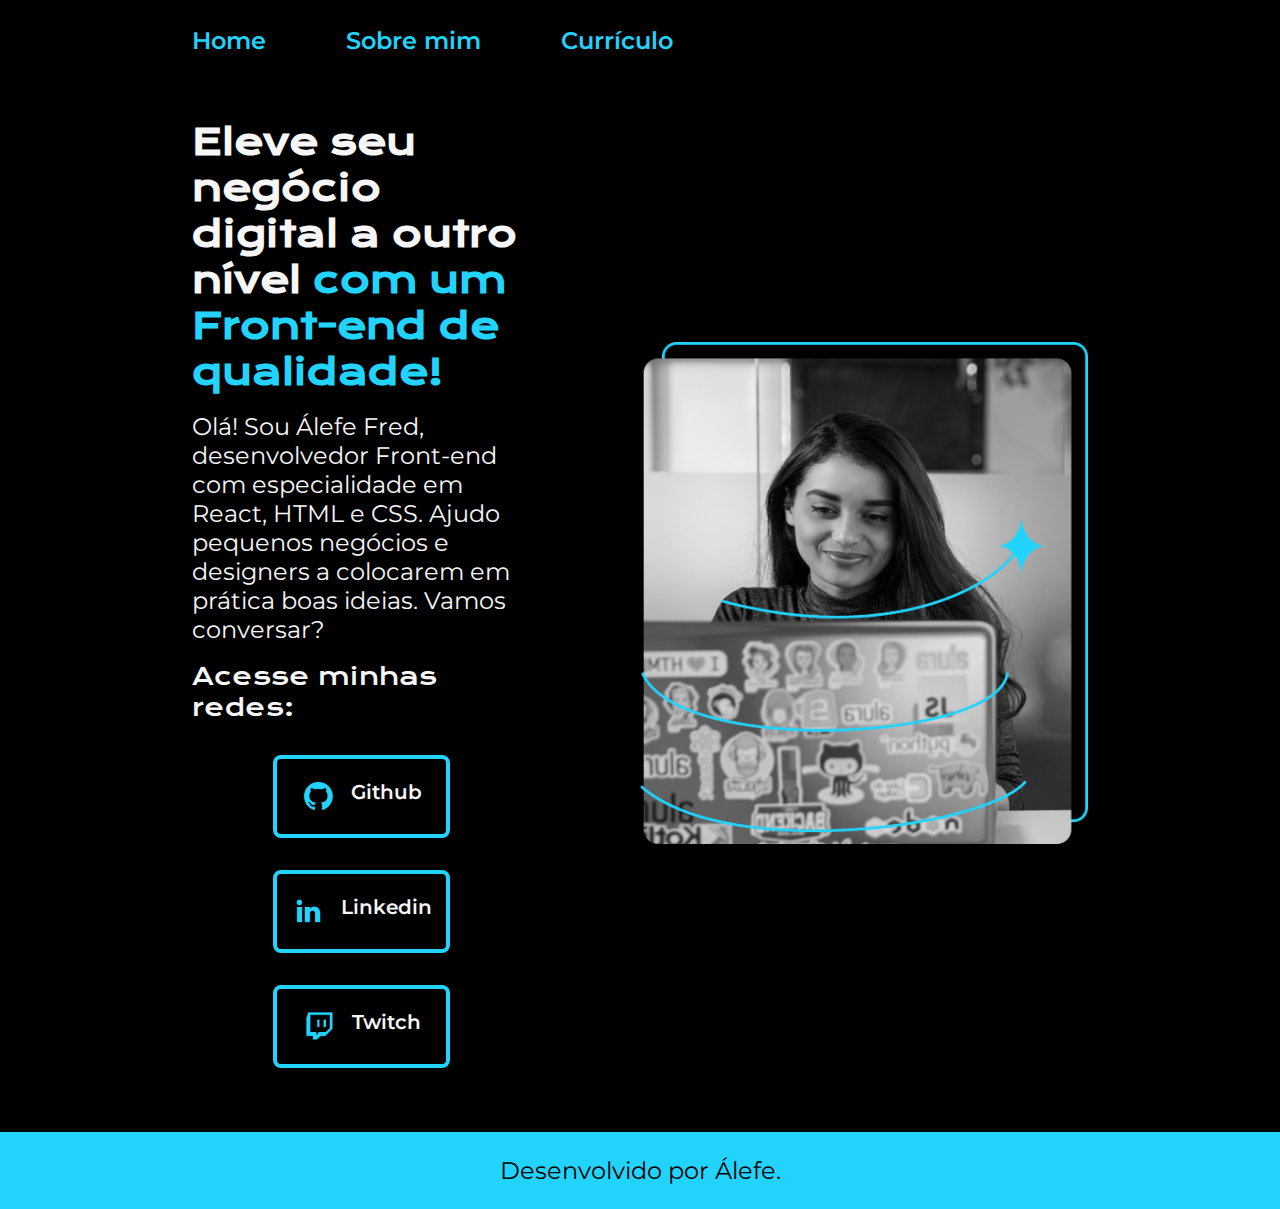
<file: index.html>
<!DOCTYPE html>
<html lang="pt-br">
<head>
    <meta charset="UTF-8">
    <meta http-equiv="X-UA-Compatible" content="IE=edge">
    <meta name="viewport" content="width=device-width, initial-scale=1.0">
    <title>Portfolio</title>
    <link rel="stylesheet" href="./styles/style.css">
</head>
<body>
   <header class="cabecalho">
        <nav class="cabecalho__menu">
            <a class="cabecalho__menu__link" href="index.html">Home</a>
            <a class="cabecalho__menu__link" href="about.html">Sobre mim</a>
            <a class="cabecalho__menu__link" href="curriculo.html">Currículo</a>
        </nav>
   </header>
   <main class="apresentacao">
        <section class="apresentacao__conteudo">
            <h1 class="apresentacao__conteudo__titulo">Eleve seu negócio digital a outro nível <strong class="titulo-destaque">com um Front-end de qualidade!</strong></h1>
            <p class="apresentacao__conteudo__texto">Olá! Sou Álefe Fred, desenvolvedor Front-end com especialidade em React, HTML e CSS. Ajudo pequenos negócios e designers a colocarem em prática boas ideias. Vamos conversar?</p>
            <div class="apresentacao__links">
                <h2 class="apresentacao__links__subtitulo">Acesse minhas redes:</h2>
                <a class="apresentacao__links__navegacao" href="https://github.com/Alefefred">
                <img src="./assets/github.png" alt="Logo do Github">
                    Github
                </a>
                <a class="apresentacao__links__navegacao" href="https://www.linkedin.com/in/alefe-fred/">
                    <img src="./assets/linkedin.png" alt="Logo do Linkedin">
                    Linkedin
                </a>
                <a class="apresentacao__links__navegacao" href="https://twitch.tv/in/guilimadev">
                    <img src="./assets/twitch.png" alt="Logo da Twitch">
                    Twitch
                </a>
            </div>
        </section>
        <img class="apresentacao__imagem" src="./assets/imagem.png" alt="Foto da Joana Santos programando">
   </main>
   <footer class="rodape">
        <p>Desenvolvido por Álefe.</p>
   </footer> 
</body>
</html>
</file>
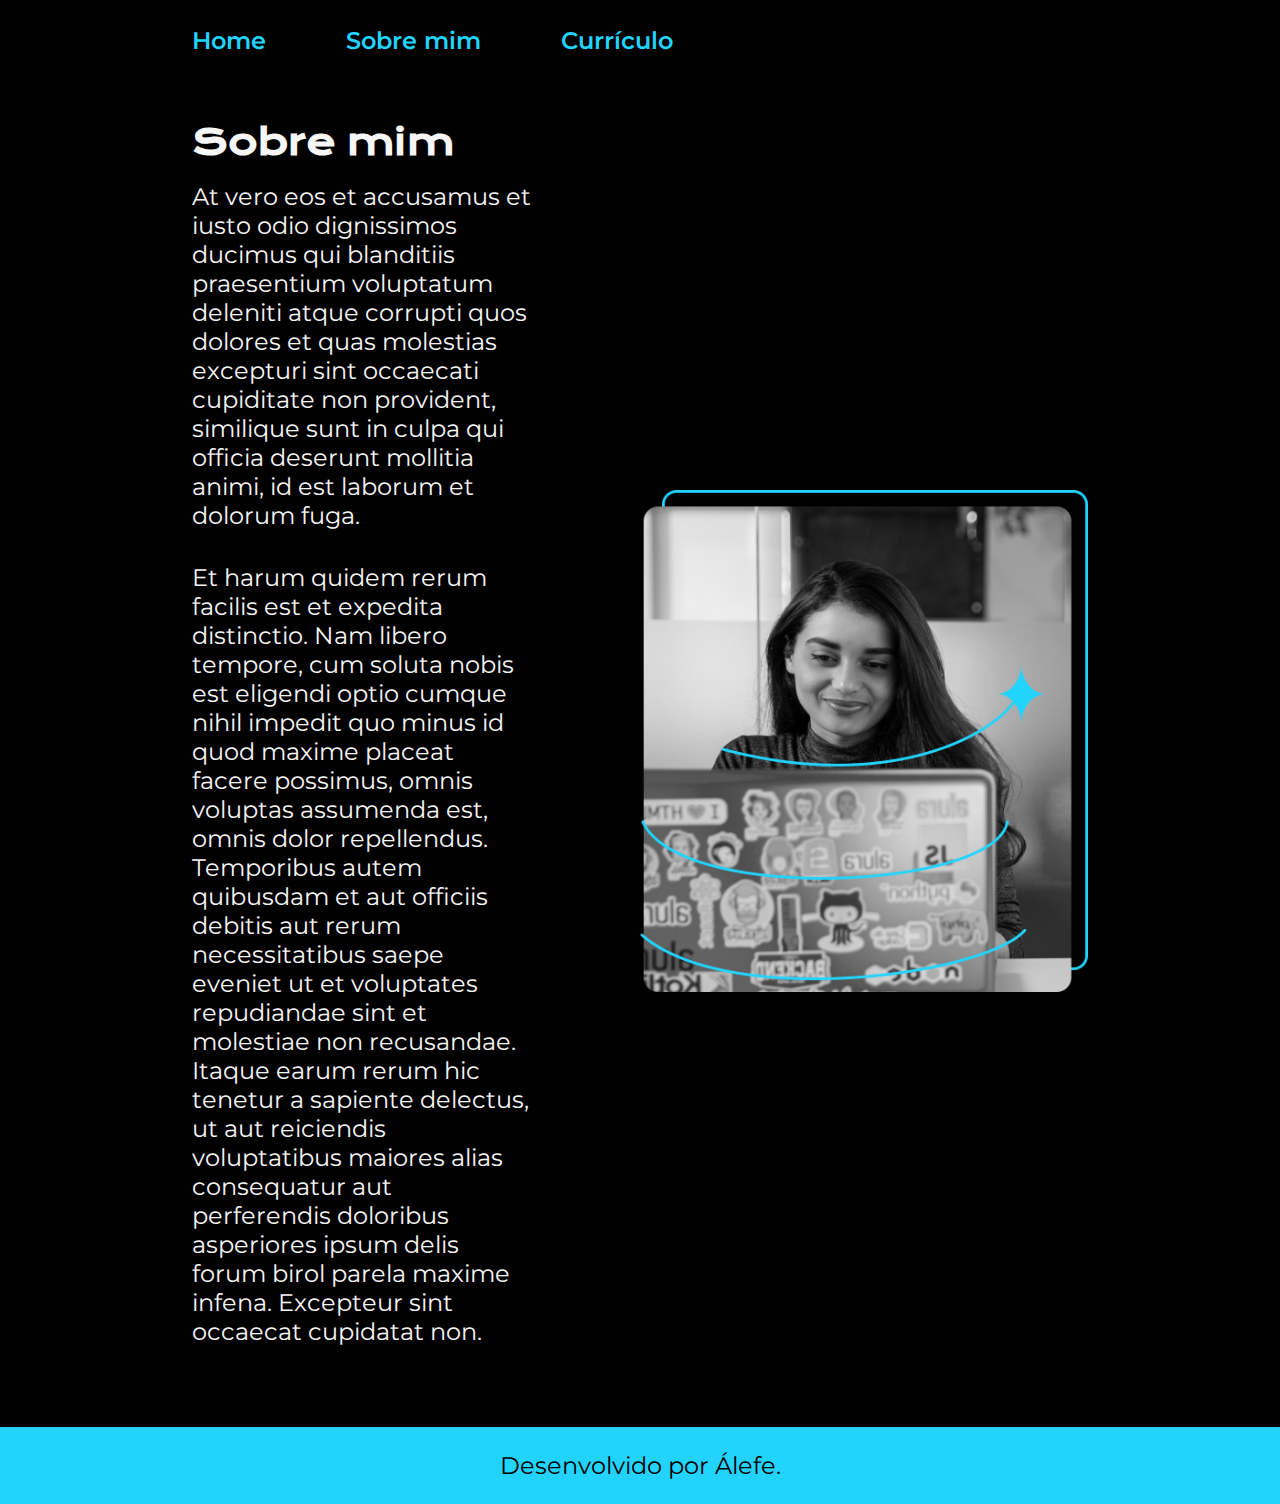
<file: about.html>
<!DOCTYPE html>
<html lang="pt-br">
<head>
    <meta charset="UTF-8">
    <meta http-equiv="X-UA-Compatible" content="IE=edge">
    <meta name="viewport" content="width=device-width, initial-scale=1.0">
    <title>Sobre mim</title>
    <link rel="stylesheet" href="./styles/style.css">
</head>
<body>
    <header class="cabecalho">
        <nav class="cabecalho__menu">
            <a class="cabecalho__menu__link" href="index.html">Home</a>
            <a class="cabecalho__menu__link" href="about.html">Sobre mim</a>
            <a class="cabecalho__menu__link" href="curriculo.html">Currículo</a>
        </nav>
    </header>
    <main class="apresentacao">
        <section class="apresentacao__conteudo">
            <h1 class="apresentacao__conteudo__titulo">Sobre mim</h1>
            <p class="apresentacao__conteudo__texto">At vero eos et accusamus et iusto odio dignissimos ducimus qui blanditiis praesentium voluptatum deleniti atque corrupti quos dolores et quas molestias excepturi sint occaecati cupiditate non provident, similique sunt in culpa qui officia deserunt mollitia animi, id est laborum et dolorum fuga.</p>
            <p class="apresentacao__conteudo__texto">Et harum quidem rerum facilis est et expedita distinctio. Nam libero tempore, cum soluta nobis est eligendi optio cumque nihil impedit quo minus id quod maxime placeat facere possimus, omnis voluptas assumenda est, omnis dolor repellendus. Temporibus autem quibusdam et aut officiis debitis aut rerum necessitatibus saepe eveniet ut et voluptates repudiandae sint et molestiae non recusandae. Itaque earum rerum hic tenetur a sapiente delectus, ut aut reiciendis voluptatibus maiores alias consequatur aut perferendis doloribus asperiores ipsum delis forum birol parela maxime infena. Excepteur sint occaecat cupidatat non.</p>
        </section>
        <img class="apresentacao__imagem" src="./assets/imagem.png" alt="Foto da Joana Santos programando">
    </main>
    <footer class="rodape">
        <p>Desenvolvido por Álefe.</p>
    </footer>
</body>
</html>
</file>
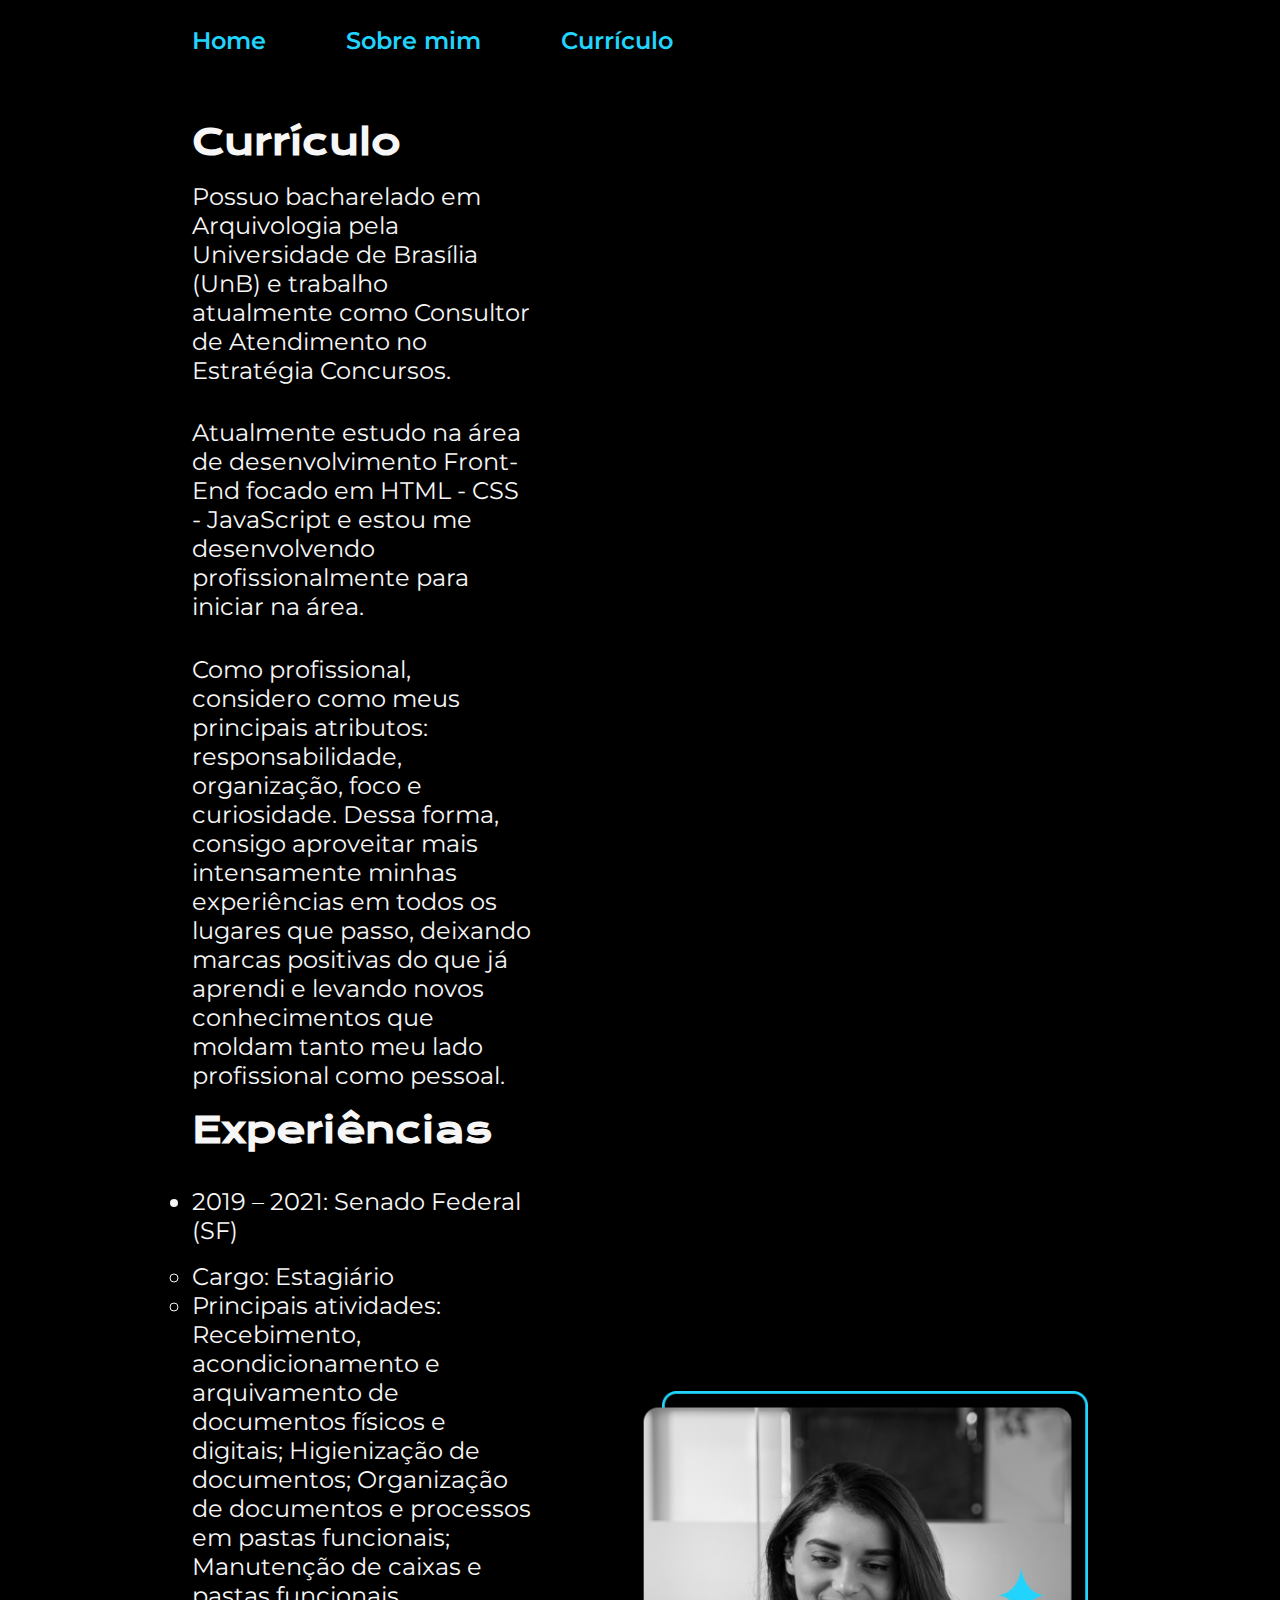
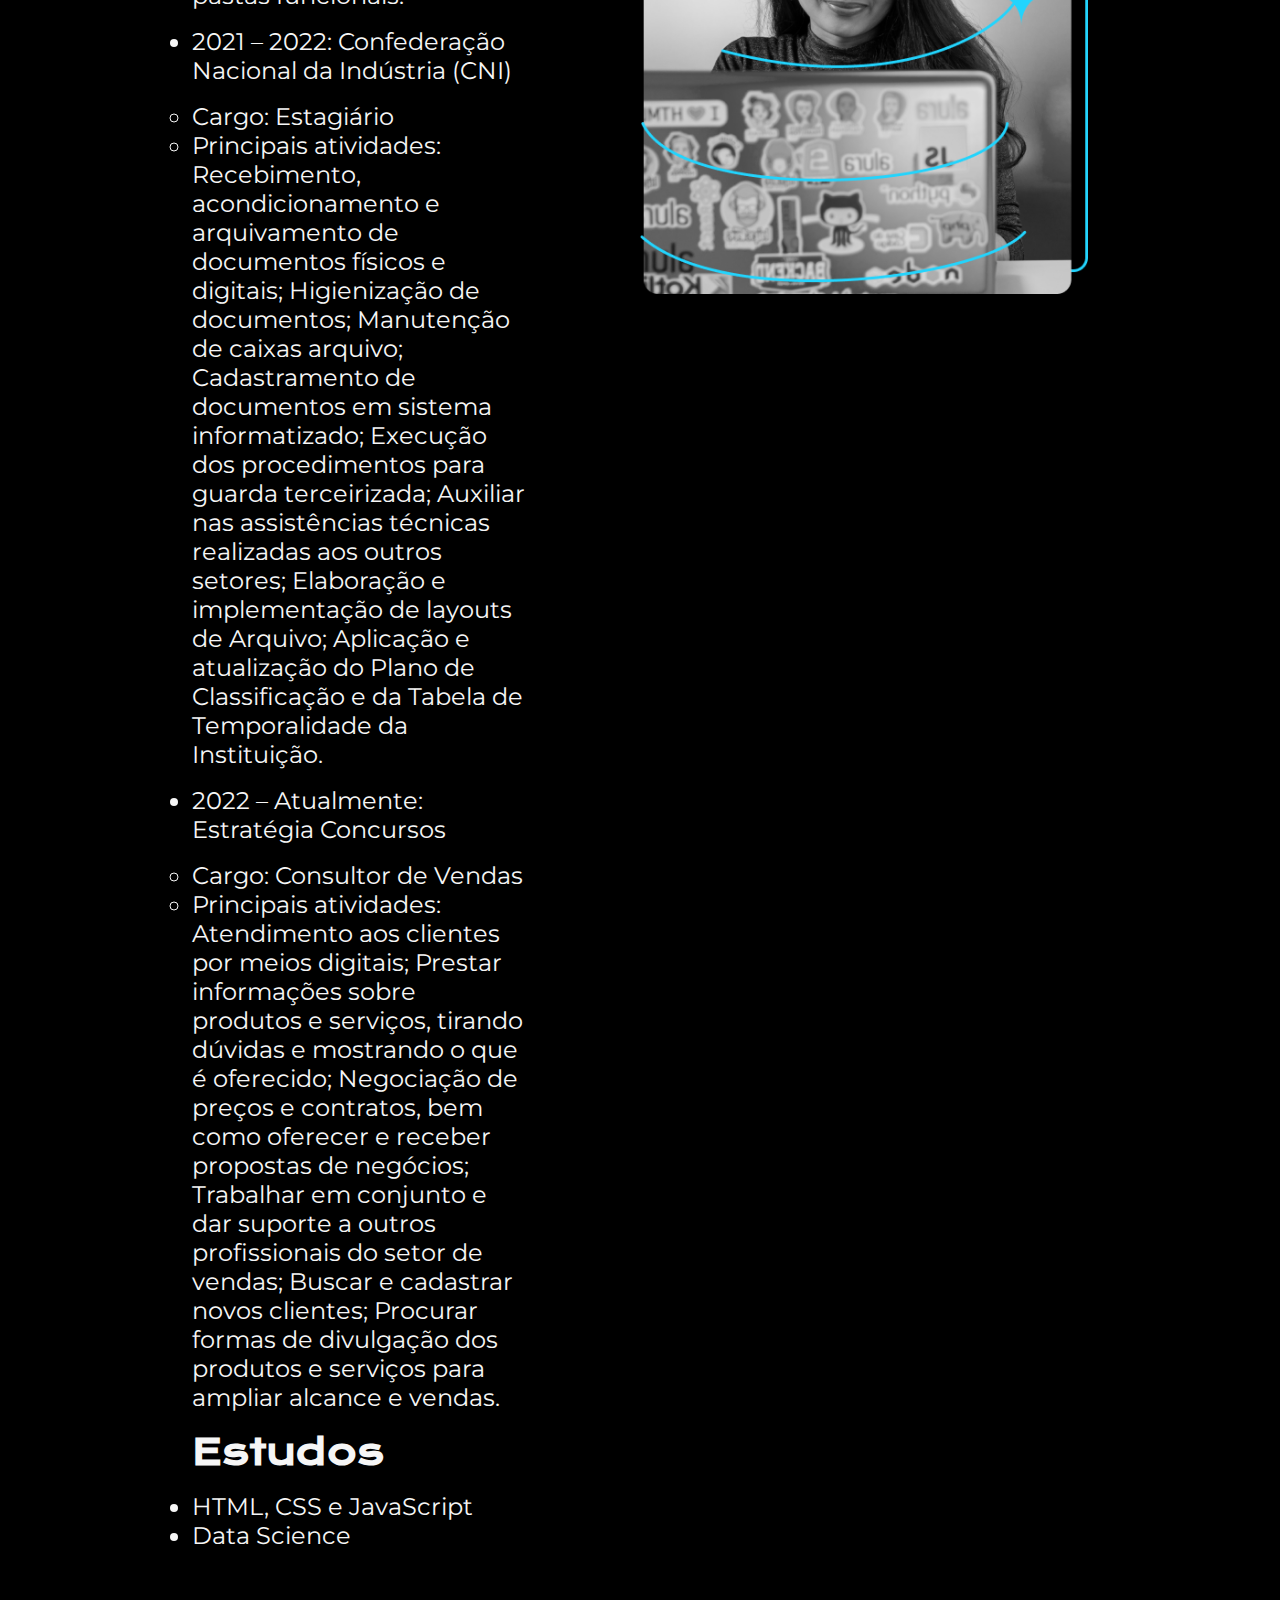
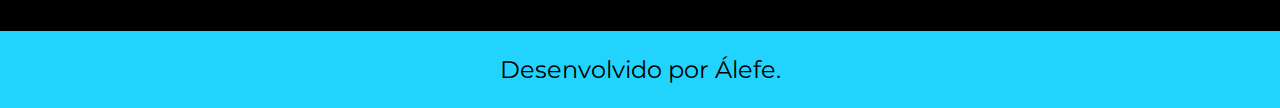
<file: curriculo.html>
<!DOCTYPE html>
<html lang="pt-br">
<head>
    <meta charset="UTF-8">
    <meta http-equiv="X-UA-Compatible" content="IE=edge">
    <meta name="viewport" content="width=device-width, initial-scale=1.0">
    <title>Currículo</title>
    <link rel="stylesheet" href="./styles/style.css">
</head>
<body>
    <header class="cabecalho">
        <nav class="cabecalho__menu">
            <a class="cabecalho__menu__link" href="index.html">Home</a>
            <a class="cabecalho__menu__link" href="about.html">Sobre mim</a>
            <a class="cabecalho__menu__link" href="curriculo.html">Currículo</a>
        </nav>
    </header>
    <main class="apresentacao">
        <section class="apresentacao__conteudo">
            <h1 class="apresentacao__conteudo__titulo">Currículo</h1>
            <p class="apresentacao__conteudo__texto">Possuo bacharelado em Arquivologia pela Universidade de Brasília (UnB) e trabalho atualmente como Consultor de Atendimento no Estratégia Concursos.
            <p class="apresentacao__conteudo__texto"> Atualmente estudo na área de desenvolvimento Front-End focado em HTML - CSS - JavaScript e estou me desenvolvendo profissionalmente para iniciar na área.</p>
            <p class="apresentacao__conteudo__texto">Como profissional, considero como meus principais atributos: responsabilidade, organização, foco e curiosidade. Dessa forma, consigo aproveitar mais intensamente minhas experiências em todos os lugares que passo, deixando marcas positivas do que já aprendi e levando novos conhecimentos que moldam tanto meu lado profissional como pessoal.</p>
            <h2 class="apresentacao__conteudo__titulo">Experiências</h2>
            <ul class="apresentacao__conteudo__texto">
                <li class="apresentacao__conteudo__texto">2019 – 2021: Senado Federal (SF)</li>
                <ul>
                    <li>Cargo: Estagiário</li>
                    <li>Principais atividades: Recebimento, acondicionamento e arquivamento de documentos físicos e digitais; Higienização de documentos; Organização de documentos e processos em pastas funcionais; Manutenção de caixas e pastas funcionais.</li>
                </ul>
                <li class="apresentacao__conteudo__texto">2021 – 2022: Confederação Nacional da Indústria (CNI)</li>
                <ul>
                    <li>Cargo: Estagiário</li>
                    <li>Principais atividades: Recebimento, acondicionamento e arquivamento de documentos físicos e digitais; Higienização de documentos; Manutenção de caixas arquivo; Cadastramento de documentos em sistema informatizado; Execução dos procedimentos para guarda terceirizada; Auxiliar nas assistências técnicas realizadas aos outros setores; Elaboração e implementação de layouts de Arquivo; Aplicação e atualização do Plano de Classificação e da Tabela de Temporalidade da Instituição.</li>
                </ul>
                <li class="apresentacao__conteudo__texto">2022 – Atualmente: Estratégia Concursos</li>
                <ul>
                    <li>Cargo: Consultor de Vendas</li>
                    <li>Principais atividades: Atendimento aos clientes por meios digitais; Prestar informações sobre produtos e serviços, tirando dúvidas e mostrando o que é oferecido; Negociação de preços e contratos, bem como oferecer e receber propostas de negócios; Trabalhar em conjunto e dar suporte a outros profissionais do setor de vendas; Buscar e cadastrar novos clientes; Procurar formas de divulgação dos produtos e serviços para ampliar alcance e vendas.</li>
                </ul>
            </ul>
            <h2 class="apresentacao__conteudo__titulo">Estudos</h1>
            <ul class="apresentacao__conteudo__texto">
                <li>HTML, CSS e JavaScript</li>
                <li>Data Science</li>
            </ul>
        </section>
        <img class="apresentacao__imagem" src="./assets/imagem.png" alt="Foto da Joana Santos programando">
    </main>
    <footer class="rodape">
        <p>Desenvolvido por Álefe.</p>
    </footer>
</body>
</html>
</file>
<file: styles/style.css>
@import url('https://fonts.googleapis.com/css2?family=Krona+One&family=Montserrat:wght@400;600&display=swap');

:root {
    --cor-primaria: #000000;
    --cor-secundaria: #F6F6F6;
    --cor-terciaria: #22D4FD;
    --cor-hover: #272727;

    --fonte-primaria: 'Krona One', sans-serif;
    --fonte-secundaria: 'Montserrat', sans-serif;
}

* {
    margin: 0;
    padding: 0;
}

body {
    box-sizing: border-box;
    background-color: var(--cor-primaria);
    color: var(--cor-secundaria);
}

.cabecalho {
    padding: 2% 0 0 15%;
}

.cabecalho__menu {
    display: flex;
    gap: 80px;
}

.cabecalho__menu__link {
    font-family: var(--fonte-secundaria);
    font-size: 1.5rem;
    font-weight: 600;
    color: var(--cor-terciaria);
    text-decoration: none;
}

.apresentacao {
    padding: 5% 15%;
    display: flex;
    align-items: center;
    justify-content: space-between;
    gap: 82px;
}

.apresentacao__conteudo {
    width: 50%;
    display: flex;
    flex-direction: column;
    gap: 5%;
    padding-right: 3%;
}

.apresentacao__conteudo__titulo {
    font-size: 2.25rem;
    font-family: var(--fonte-primaria);
}

.titulo-destaque {
    color: var(--cor-terciaria)
}

.apresentacao__conteudo__texto {
    font-size: 1.5rem;
    font-family: var(--fonte-secundaria);
    padding: 5% 0;
}

.apresentacao__links {
    display: flex;
    flex-direction: column;
    align-items: center;
    justify-content: space-between;
    gap: 32px;
}

.apresentacao__links__subtitulo {
    font-family:var(--fonte-primaria);
    font-weight: 400;
    font-size: 1.5rem;
}

.apresentacao__links__subtitulo:hover {
    transform: scale(1.2);
    transition: 1s;
}

.apresentacao__links__navegacao {
    display: flex;
    justify-content: center;
    gap: 16px;
    border: 4px solid var(--cor-terciaria);
    width: 50%;
    text-align: center;
    border-radius: 8px;
    font-size: 1.25rem;
    font-weight: 600;
    padding: 21.5px 0;
    text-decoration: none;
    color: var(--cor-secundaria);
    font-family: var(--fonte-secundaria);
}

.apresentacao__links__navegacao:hover {
    background-color: var(--cor-hover);
    border: 4px dashed var(--cor-terciaria);

}

.apresentacao__imagem {
    width: 50%;
}

.rodape {
    display: flex;
    justify-content: center;
    background-color: var(--cor-terciaria);
    color: var(--cor-primaria);
    padding: 24px 0;
    font-family: var(--fonte-secundaria);
    font-size: 1.5rem;
    font-weight: 400;
}

@media (max-width: 1200px) {
    .cabecalho {
        padding: 10%;
    }

    .cabecalho__menu {
        justify-content: center;
    }
    
    .apresentacao {
        flex-direction: column-reverse;
        padding: 5%;
    }

    .apresentacao__conteudo {
        width: auto;
    }
}
</file>
